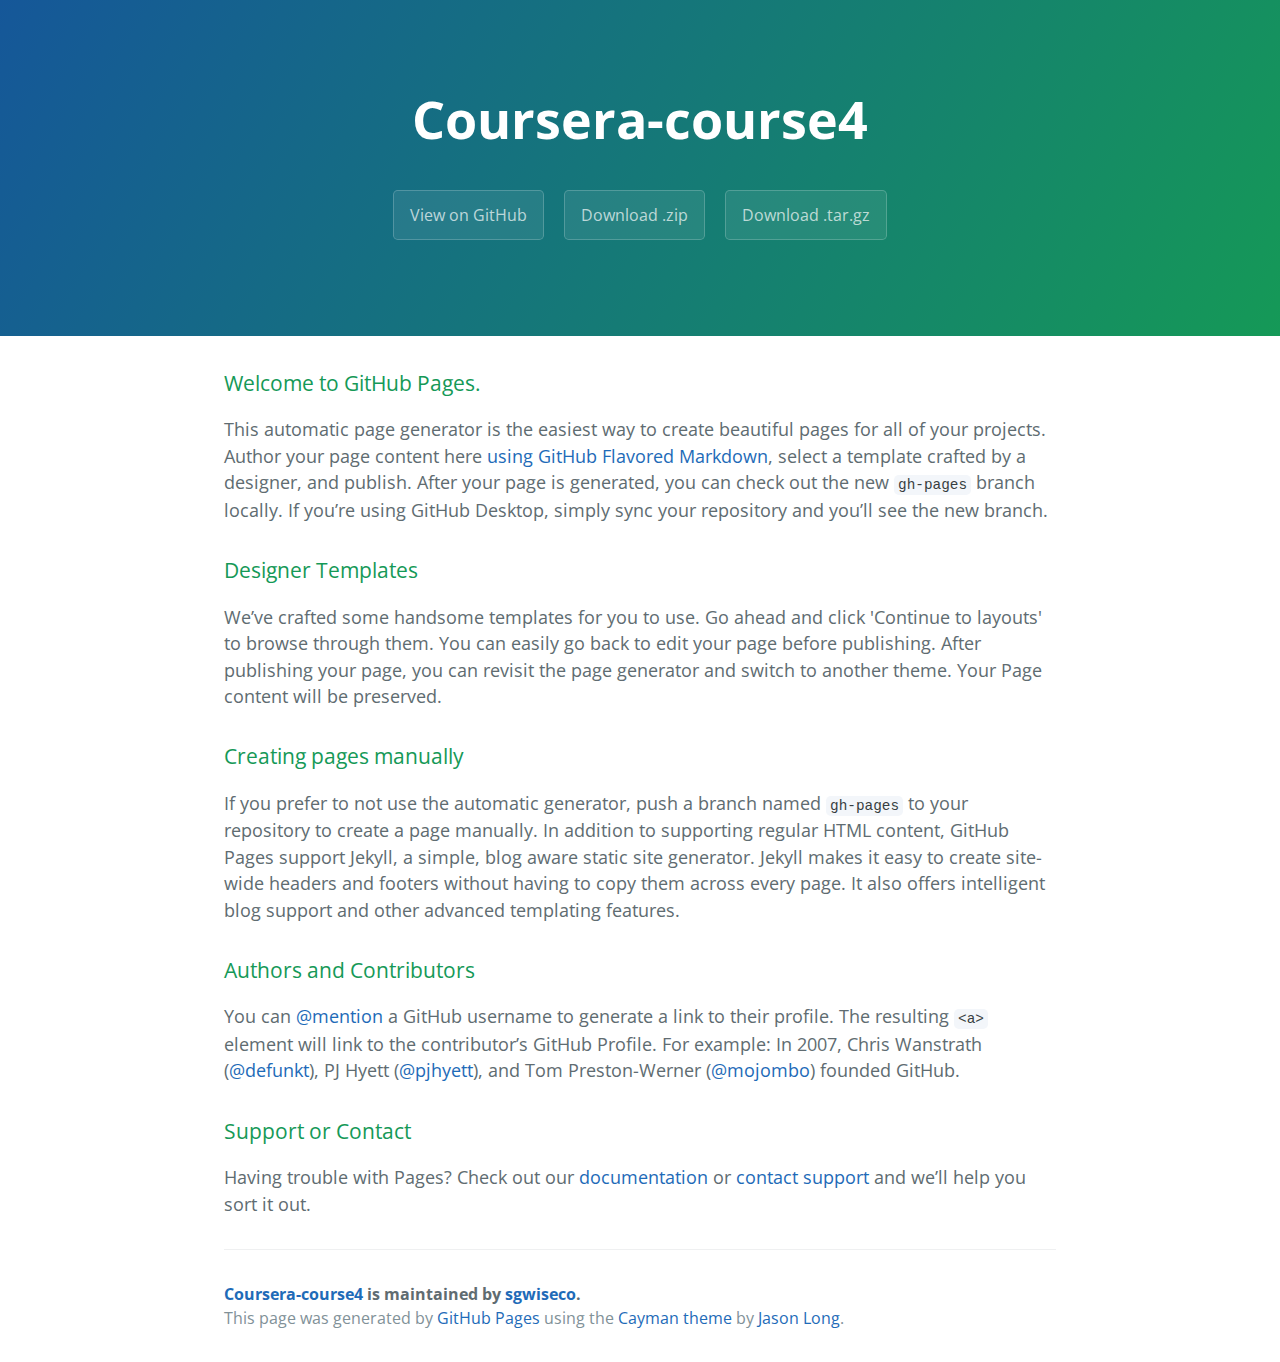
<file: index.html>
<!DOCTYPE html>
<html lang="en-us">
  <head>
    <meta charset="UTF-8">
    <title>Coursera-course4 by sgwiseco</title>
    <meta name="viewport" content="width=device-width, initial-scale=1">
    <link rel="stylesheet" type="text/css" href="stylesheets/normalize.css" media="screen">
    <link href='https://fonts.googleapis.com/css?family=Open+Sans:400,700' rel='stylesheet' type='text/css'>
    <link rel="stylesheet" type="text/css" href="stylesheets/stylesheet.css" media="screen">
    <link rel="stylesheet" type="text/css" href="stylesheets/github-light.css" media="screen">
  </head>
  <body>
    <section class="page-header">
      <h1 class="project-name">Coursera-course4</h1>
      <h2 class="project-tagline"></h2>
      <a href="https://github.com/sgwiseco/coursera-course4" class="btn">View on GitHub</a>
      <a href="https://github.com/sgwiseco/coursera-course4/zipball/master" class="btn">Download .zip</a>
      <a href="https://github.com/sgwiseco/coursera-course4/tarball/master" class="btn">Download .tar.gz</a>
    </section>

    <section class="main-content">
      <h3>
<a id="welcome-to-github-pages" class="anchor" href="#welcome-to-github-pages" aria-hidden="true"><span aria-hidden="true" class="octicon octicon-link"></span></a>Welcome to GitHub Pages.</h3>

<p>This automatic page generator is the easiest way to create beautiful pages for all of your projects. Author your page content here <a href="https://guides.github.com/features/mastering-markdown/">using GitHub Flavored Markdown</a>, select a template crafted by a designer, and publish. After your page is generated, you can check out the new <code>gh-pages</code> branch locally. If you’re using GitHub Desktop, simply sync your repository and you’ll see the new branch.</p>

<h3>
<a id="designer-templates" class="anchor" href="#designer-templates" aria-hidden="true"><span aria-hidden="true" class="octicon octicon-link"></span></a>Designer Templates</h3>

<p>We’ve crafted some handsome templates for you to use. Go ahead and click 'Continue to layouts' to browse through them. You can easily go back to edit your page before publishing. After publishing your page, you can revisit the page generator and switch to another theme. Your Page content will be preserved.</p>

<h3>
<a id="creating-pages-manually" class="anchor" href="#creating-pages-manually" aria-hidden="true"><span aria-hidden="true" class="octicon octicon-link"></span></a>Creating pages manually</h3>

<p>If you prefer to not use the automatic generator, push a branch named <code>gh-pages</code> to your repository to create a page manually. In addition to supporting regular HTML content, GitHub Pages support Jekyll, a simple, blog aware static site generator. Jekyll makes it easy to create site-wide headers and footers without having to copy them across every page. It also offers intelligent blog support and other advanced templating features.</p>

<h3>
<a id="authors-and-contributors" class="anchor" href="#authors-and-contributors" aria-hidden="true"><span aria-hidden="true" class="octicon octicon-link"></span></a>Authors and Contributors</h3>

<p>You can <a href="https://help.github.com/articles/basic-writing-and-formatting-syntax/#mentioning-users-and-teams" class="user-mention">@mention</a> a GitHub username to generate a link to their profile. The resulting <code>&lt;a&gt;</code> element will link to the contributor’s GitHub Profile. For example: In 2007, Chris Wanstrath (<a href="https://github.com/defunkt" class="user-mention">@defunkt</a>), PJ Hyett (<a href="https://github.com/pjhyett" class="user-mention">@pjhyett</a>), and Tom Preston-Werner (<a href="https://github.com/mojombo" class="user-mention">@mojombo</a>) founded GitHub.</p>

<h3>
<a id="support-or-contact" class="anchor" href="#support-or-contact" aria-hidden="true"><span aria-hidden="true" class="octicon octicon-link"></span></a>Support or Contact</h3>

<p>Having trouble with Pages? Check out our <a href="https://help.github.com/pages">documentation</a> or <a href="https://github.com/contact">contact support</a> and we’ll help you sort it out.</p>

      <footer class="site-footer">
        <span class="site-footer-owner"><a href="https://github.com/sgwiseco/coursera-course4">Coursera-course4</a> is maintained by <a href="https://github.com/sgwiseco">sgwiseco</a>.</span>

        <span class="site-footer-credits">This page was generated by <a href="https://pages.github.com">GitHub Pages</a> using the <a href="https://github.com/jasonlong/cayman-theme">Cayman theme</a> by <a href="https://twitter.com/jasonlong">Jason Long</a>.</span>
      </footer>

    </section>

  
  </body>
</html>
</file>
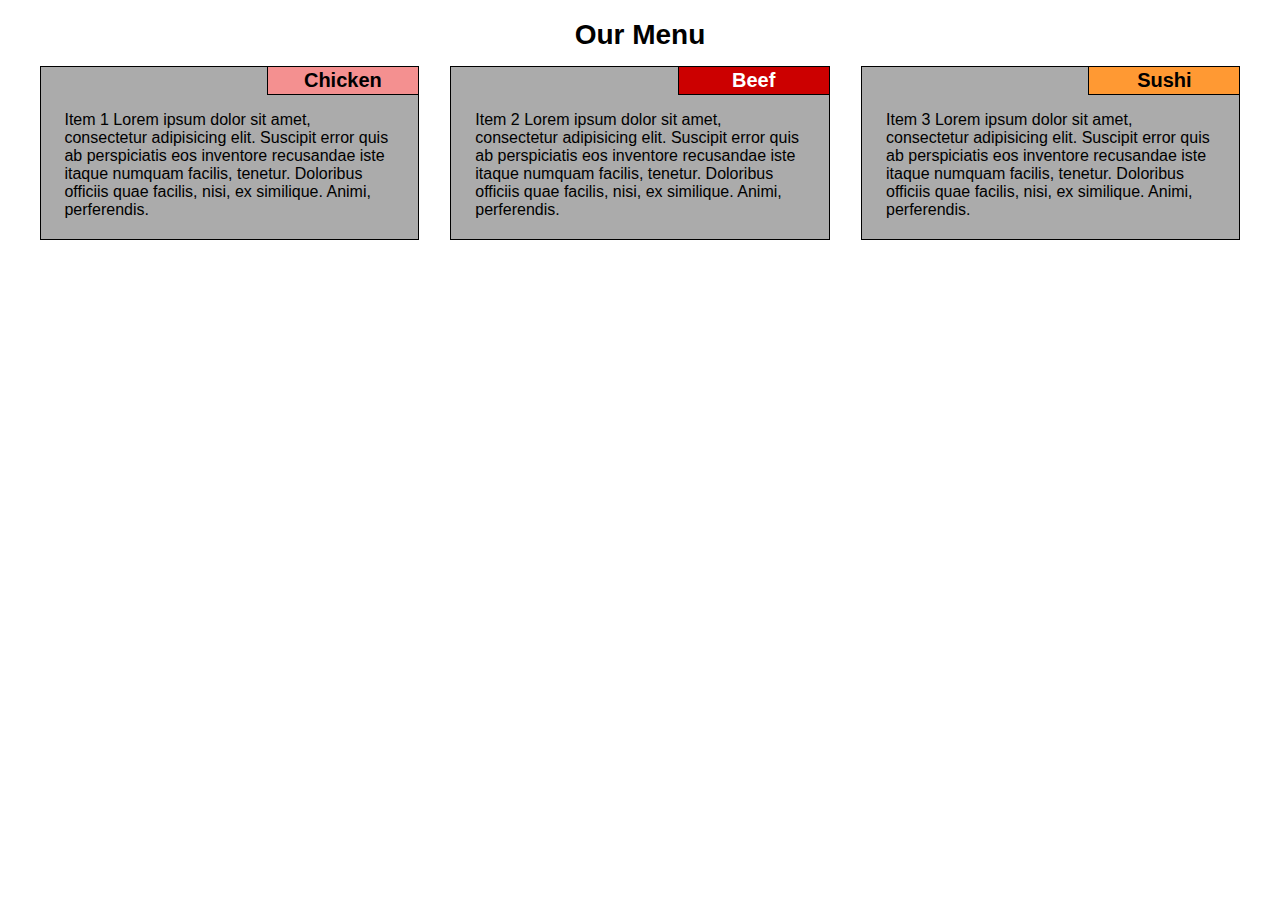
<file: mod2solution/index.html>
<!DOCTYPE html>
<html>
<head>
<meta charset="utf-8">
<meta name="viewport" content="width=device-width, initial-scale=1">
<link rel="stylesheet" type="text/css" href="css/style.css" />
<title>Coursera HTML, CSS, and Javascript - Module 2 Assignment</title>
</head>
<body>
<h1>Our Menu</h1>


  <div id="chicken" class="col-md-4 col-sm-6 col-xs-12">
    <h2 class="subtit" >Chicken</h2>
    <p>Item 1 Lorem ipsum dolor sit amet, consectetur adipisicing elit. Suscipit error quis ab perspiciatis eos inventore recusandae iste itaque numquam facilis, tenetur. Doloribus officiis quae facilis, nisi, ex similique. Animi, perferendis.</p>
  </div>
  <div id="beef" class="col-md-4 col-sm-6 col-xs-12">
    <h2 class="subtit" >Beef</h2>
    <p>Item 2 Lorem ipsum dolor sit amet, consectetur adipisicing elit. Suscipit error quis ab perspiciatis eos inventore recusandae iste itaque numquam facilis, tenetur. Doloribus officiis quae facilis, nisi, ex similique. Animi, perferendis. </p>
  </div>
  <div id="sushi" class="col-md-4 col-sm-12 col-xs-12">
    <h2 class="subtit" >Sushi</h2>
    <p>Item 3 Lorem ipsum dolor sit amet, consectetur adipisicing elit. Suscipit error quis ab perspiciatis eos inventore recusandae iste itaque numquam facilis, tenetur. Doloribus officiis quae facilis, nisi, ex similique. Animi, perferendis.</p>
  </div>



</body>
</html>
</file>
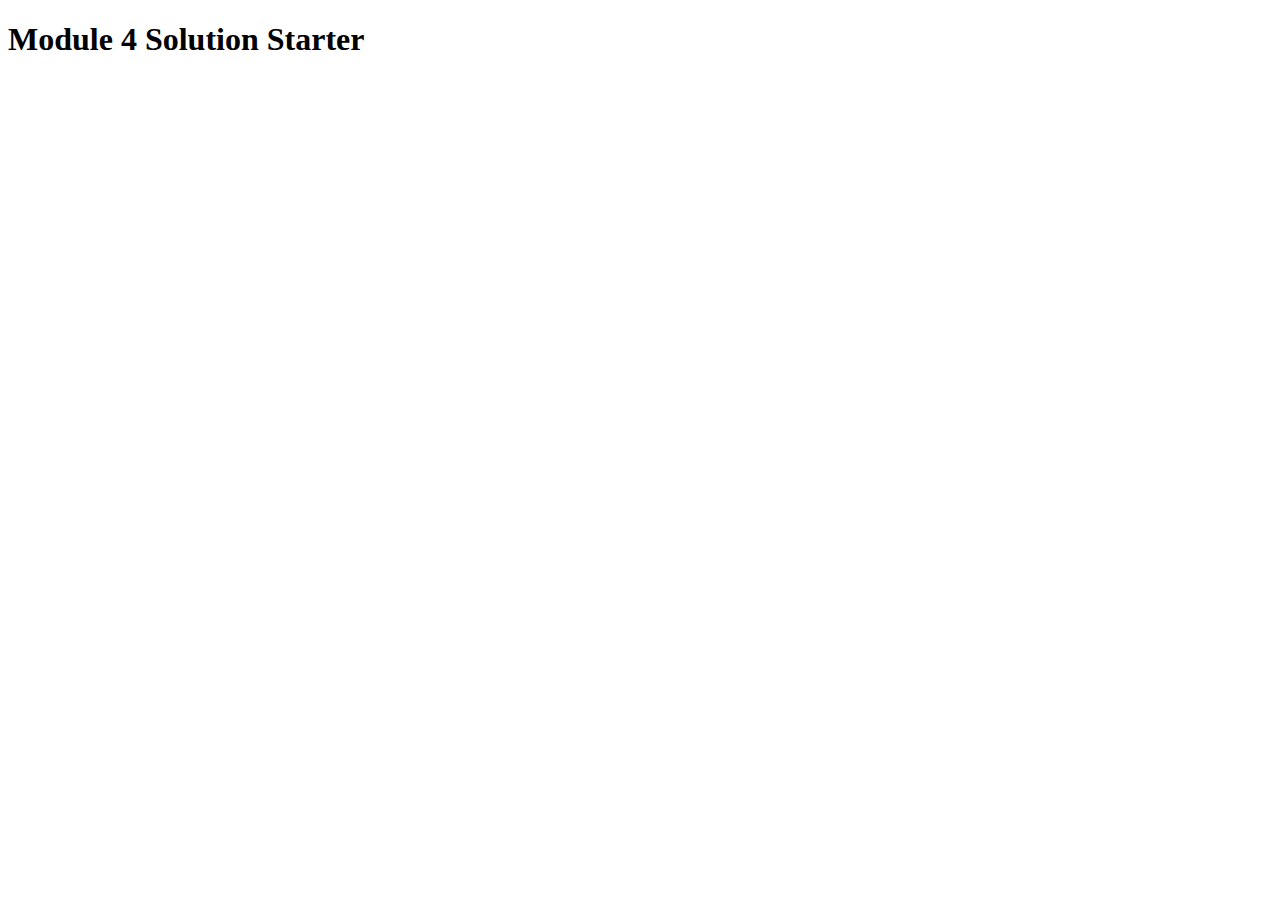
<file: mod4solution/index.html>
<!DOCTYPE html>
<html>
<head>
  <meta charset="utf-8">
  <title>Module 4 Solution Starter</title>
  <script>
    var names = []; // DO NOT REMOVE
  </script>
  <script src="SpeakHello.js"></script>
  <script src="SpeakGoodBye.js"></script>
  <script src="script.js"></script>
</head>
<body>
  <h1>Module 4 Solution Starter</h1>
</body>
</html>
</file>
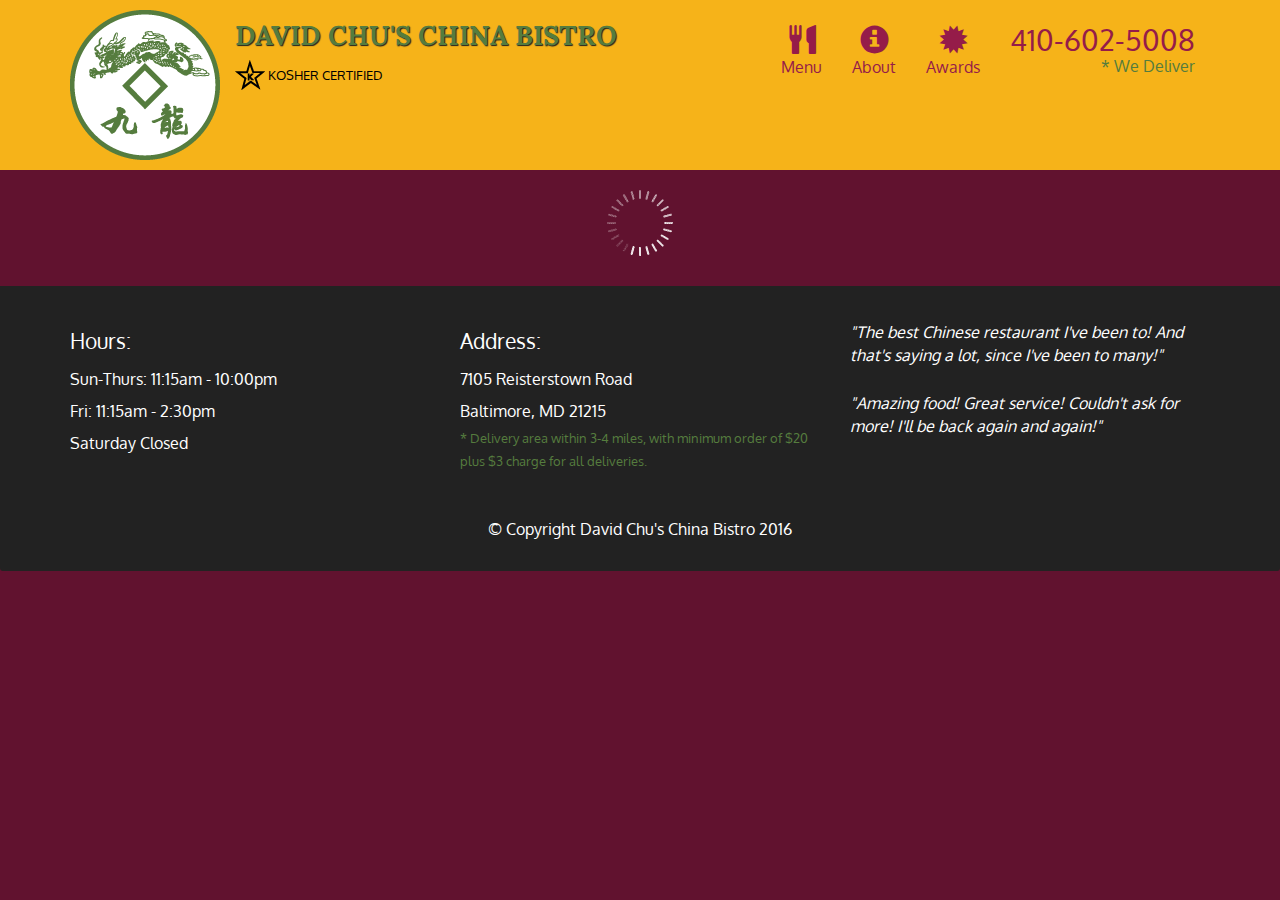
<file: mod5solution/index.html>
<!doctype html>
<html lang="en">
  <head>
    <meta charset="utf-8">
    <meta http-equiv="X-UA-Compatible" content="IE=edge">
    <meta name="viewport" content="width=device-width, initial-scale=1">
    <title>David Chu's China Bistro</title>
    <link rel="stylesheet" href="css/bootstrap.min.css">
    <link rel="stylesheet" href="css/styles.css">
    <link href='https://fonts.googleapis.com/css?family=Oxygen:400,300,700' rel='stylesheet' type='text/css'>
    <link href='https://fonts.googleapis.com/css?family=Lora' rel='stylesheet' type='text/css'>
  </head>
<body>
  <header>
    <nav id="header-nav" class="navbar navbar-default">
      <div class="container">
        <div class="navbar-header">
          <a href="index.html" class="pull-left visible-md visible-lg">
            <div id="logo-img" alt="Logo image"></div>
          </a>

          <div class="navbar-brand">
            <a href="index.html"><h1>David Chu's China Bistro</h1></a>
            <p>
              <img src="images/star-k-logo.png" alt="Kosher certification">
              <span>Kosher Certified</span>
            </p>
          </div>

          <button id="navbarToggle" type="button" class="navbar-toggle collapsed" data-toggle="collapse" data-target="#collapsable-nav" aria-expanded="false">
            <span class="sr-only">Toggle navigation</span>
            <span class="icon-bar"></span>
            <span class="icon-bar"></span>
            <span class="icon-bar"></span>
          </button>
        </div>
        
        <div id="collapsable-nav" class="collapse navbar-collapse">
           <ul id="nav-list" class="nav navbar-nav navbar-right">
            <li id="navHomeButton" class="visible-xs active">
              <a href="index.html">
                <span class="glyphicon glyphicon-home"></span> Home</a>
            </li>
            <li id="navMenuButton">
              <a href="#" onclick="$dc.loadMenuCategories();">
                <span class="glyphicon glyphicon-cutlery"></span><br class="hidden-xs"> Menu</a>
            </li>
            <li>
              <a href="#">
                <span class="glyphicon glyphicon-info-sign"></span><br class="hidden-xs"> About</a>
            </li>
            <li>
              <a href="#">
                <span class="glyphicon glyphicon-certificate"></span><br class="hidden-xs"> Awards</a>
            </li>
            <li id="phone" class="hidden-xs">
              <a href="tel:410-602-5008">
                <span>410-602-5008</span></a><div>* We Deliver</div>
            </li>
          </ul><!-- #nav-list -->
        </div><!-- .collapse .navbar-collapse -->
      </div><!-- .container -->
    </nav><!-- #header-nav -->
  </header>

  <div id="call-btn" class="visible-xs">
    <a class="btn" href="tel:410-602-5008">
    <span class="glyphicon glyphicon-earphone"></span>
    410-602-5008
    </a>
  </div>
  <div id="xs-deliver" class="text-center visible-xs">* We Deliver</div>

  <div id="main-content" class="container"></div>

  <footer class="panel-footer">
    <div class="container">
      <div class="row">
        <section id="hours" class="col-sm-4">
          <span>Hours:</span><br>
          Sun-Thurs: 11:15am - 10:00pm<br>
          Fri: 11:15am - 2:30pm<br>
          Saturday Closed
          <hr class="visible-xs">
        </section>
        <section id="address" class="col-sm-4">
          <span>Address:</span><br>
          7105 Reisterstown Road<br>
          Baltimore, MD 21215
          <p>* Delivery area within 3-4 miles, with minimum order of $20 plus $3 charge for all deliveries.</p>
          <hr class="visible-xs">
        </section>
        <section id="testimonials" class="col-sm-4">
          <p>"The best Chinese restaurant I've been to! And that's saying a lot, since I've been to many!"</p>
          <p>"Amazing food! Great service! Couldn't ask for more! I'll be back again and again!"</p>
        </section>
      </div>
      <div class="text-center">&copy; Copyright David Chu's China Bistro 2016</div>
    </div>
  </footer>

  <!-- jQuery (Bootstrap JS plugins depend on it) -->
  <script src="js/jquery-2.1.4.min.js"></script>
  <script src="js/bootstrap.min.js"></script>
  <script src="js/ajax-utils.js"></script>
  <script src="js/script.js"></script>
</body>
</html>
</file>
<file: stylesheets/stylesheet.css>
* {
  box-sizing: border-box; }

body {
  padding: 0;
  margin: 0;
  font-family: "Open Sans", "Helvetica Neue", Helvetica, Arial, sans-serif;
  font-size: 16px;
  line-height: 1.5;
  color: #606c71; }

a {
  color: #1e6bb8;
  text-decoration: none; }
  a:hover {
    text-decoration: underline; }

.btn {
  display: inline-block;
  margin-bottom: 1rem;
  color: rgba(255, 255, 255, 0.7);
  background-color: rgba(255, 255, 255, 0.08);
  border-color: rgba(255, 255, 255, 0.2);
  border-style: solid;
  border-width: 1px;
  border-radius: 0.3rem;
  transition: color 0.2s, background-color 0.2s, border-color 0.2s; }
  .btn + .btn {
    margin-left: 1rem; }

.btn:hover {
  color: rgba(255, 255, 255, 0.8);
  text-decoration: none;
  background-color: rgba(255, 255, 255, 0.2);
  border-color: rgba(255, 255, 255, 0.3); }

@media screen and (min-width: 64em) {
  .btn {
    padding: 0.75rem 1rem; } }

@media screen and (min-width: 42em) and (max-width: 64em) {
  .btn {
    padding: 0.6rem 0.9rem;
    font-size: 0.9rem; } }

@media screen and (max-width: 42em) {
  .btn {
    display: block;
    width: 100%;
    padding: 0.75rem;
    font-size: 0.9rem; }
    .btn + .btn {
      margin-top: 1rem;
      margin-left: 0; } }

.page-header {
  color: #fff;
  text-align: center;
  background-color: #159957;
  background-image: linear-gradient(120deg, #155799, #159957); }

@media screen and (min-width: 64em) {
  .page-header {
    padding: 5rem 6rem; } }

@media screen and (min-width: 42em) and (max-width: 64em) {
  .page-header {
    padding: 3rem 4rem; } }

@media screen and (max-width: 42em) {
  .page-header {
    padding: 2rem 1rem; } }

.project-name {
  margin-top: 0;
  margin-bottom: 0.1rem; }

@media screen and (min-width: 64em) {
  .project-name {
    font-size: 3.25rem; } }

@media screen and (min-width: 42em) and (max-width: 64em) {
  .project-name {
    font-size: 2.25rem; } }

@media screen and (max-width: 42em) {
  .project-name {
    font-size: 1.75rem; } }

.project-tagline {
  margin-bottom: 2rem;
  font-weight: normal;
  opacity: 0.7; }

@media screen and (min-width: 64em) {
  .project-tagline {
    font-size: 1.25rem; } }

@media screen and (min-width: 42em) and (max-width: 64em) {
  .project-tagline {
    font-size: 1.15rem; } }

@media screen and (max-width: 42em) {
  .project-tagline {
    font-size: 1rem; } }

.main-content :first-child {
  margin-top: 0; }
.main-content img {
  max-width: 100%; }
.main-content h1, .main-content h2, .main-content h3, .main-content h4, .main-content h5, .main-content h6 {
  margin-top: 2rem;
  margin-bottom: 1rem;
  font-weight: normal;
  color: #159957; }
.main-content p {
  margin-bottom: 1em; }
.main-content code {
  padding: 2px 4px;
  font-family: Consolas, "Liberation Mono", Menlo, Courier, monospace;
  font-size: 0.9rem;
  color: #383e41;
  background-color: #f3f6fa;
  border-radius: 0.3rem; }
.main-content pre {
  padding: 0.8rem;
  margin-top: 0;
  margin-bottom: 1rem;
  font: 1rem Consolas, "Liberation Mono", Menlo, Courier, monospace;
  color: #567482;
  word-wrap: normal;
  background-color: #f3f6fa;
  border: solid 1px #dce6f0;
  border-radius: 0.3rem; }
  .main-content pre > code {
    padding: 0;
    margin: 0;
    font-size: 0.9rem;
    color: #567482;
    word-break: normal;
    white-space: pre;
    background: transparent;
    border: 0; }
.main-content .highlight {
  margin-bottom: 1rem; }
  .main-content .highlight pre {
    margin-bottom: 0;
    word-break: normal; }
.main-content .highlight pre, .main-content pre {
  padding: 0.8rem;
  overflow: auto;
  font-size: 0.9rem;
  line-height: 1.45;
  border-radius: 0.3rem; }
.main-content pre code, .main-content pre tt {
  display: inline;
  max-width: initial;
  padding: 0;
  margin: 0;
  overflow: initial;
  line-height: inherit;
  word-wrap: normal;
  background-color: transparent;
  border: 0; }
  .main-content pre code:before, .main-content pre code:after, .main-content pre tt:before, .main-content pre tt:after {
    content: normal; }
.main-content ul, .main-content ol {
  margin-top: 0; }
.main-content blockquote {
  padding: 0 1rem;
  margin-left: 0;
  color: #819198;
  border-left: 0.3rem solid #dce6f0; }
  .main-content blockquote > :first-child {
    margin-top: 0; }
  .main-content blockquote > :last-child {
    margin-bottom: 0; }
.main-content table {
  display: block;
  width: 100%;
  overflow: auto;
  word-break: normal;
  word-break: keep-all; }
  .main-content table th {
    font-weight: bold; }
  .main-content table th, .main-content table td {
    padding: 0.5rem 1rem;
    border: 1px solid #e9ebec; }
.main-content dl {
  padding: 0; }
  .main-content dl dt {
    padding: 0;
    margin-top: 1rem;
    font-size: 1rem;
    font-weight: bold; }
  .main-content dl dd {
    padding: 0;
    margin-bottom: 1rem; }
.main-content hr {
  height: 2px;
  padding: 0;
  margin: 1rem 0;
  background-color: #eff0f1;
  border: 0; }

@media screen and (min-width: 64em) {
  .main-content {
    max-width: 64rem;
    padding: 2rem 6rem;
    margin: 0 auto;
    font-size: 1.1rem; } }

@media screen and (min-width: 42em) and (max-width: 64em) {
  .main-content {
    padding: 2rem 4rem;
    font-size: 1.1rem; } }

@media screen and (max-width: 42em) {
  .main-content {
    padding: 2rem 1rem;
    font-size: 1rem; } }

.site-footer {
  padding-top: 2rem;
  margin-top: 2rem;
  border-top: solid 1px #eff0f1; }

.site-footer-owner {
  display: block;
  font-weight: bold; }

.site-footer-credits {
  color: #819198; }

@media screen and (min-width: 64em) {
  .site-footer {
    font-size: 1rem; } }

@media screen and (min-width: 42em) and (max-width: 64em) {
  .site-footer {
    font-size: 1rem; } }

@media screen and (max-width: 42em) {
  .site-footer {
    font-size: 0.9rem; } }
</file>
<file: stylesheets/github-light.css>
/*
The MIT License (MIT)

Copyright (c) 2016 GitHub, Inc.

Permission is hereby granted, free of charge, to any person obtaining a copy
of this software and associated documentation files (the "Software"), to deal
in the Software without restriction, including without limitation the rights
to use, copy, modify, merge, publish, distribute, sublicense, and/or sell
copies of the Software, and to permit persons to whom the Software is
furnished to do so, subject to the following conditions:

The above copyright notice and this permission notice shall be included in all
copies or substantial portions of the Software.

THE SOFTWARE IS PROVIDED "AS IS", WITHOUT WARRANTY OF ANY KIND, EXPRESS OR
IMPLIED, INCLUDING BUT NOT LIMITED TO THE WARRANTIES OF MERCHANTABILITY,
FITNESS FOR A PARTICULAR PURPOSE AND NONINFRINGEMENT. IN NO EVENT SHALL THE
AUTHORS OR COPYRIGHT HOLDERS BE LIABLE FOR ANY CLAIM, DAMAGES OR OTHER
LIABILITY, WHETHER IN AN ACTION OF CONTRACT, TORT OR OTHERWISE, ARISING FROM,
OUT OF OR IN CONNECTION WITH THE SOFTWARE OR THE USE OR OTHER DEALINGS IN THE
SOFTWARE.

*/

.pl-c /* comment */ {
  color: #969896;
}

.pl-c1 /* constant, variable.other.constant, support, meta.property-name, support.constant, support.variable, meta.module-reference, markup.raw, meta.diff.header */,
.pl-s .pl-v /* string variable */ {
  color: #0086b3;
}

.pl-e /* entity */,
.pl-en /* entity.name */ {
  color: #795da3;
}

.pl-smi /* variable.parameter.function, storage.modifier.package, storage.modifier.import, storage.type.java, variable.other */,
.pl-s .pl-s1 /* string source */ {
  color: #333;
}

.pl-ent /* entity.name.tag */ {
  color: #63a35c;
}

.pl-k /* keyword, storage, storage.type */ {
  color: #a71d5d;
}

.pl-s /* string */,
.pl-pds /* punctuation.definition.string, string.regexp.character-class */,
.pl-s .pl-pse .pl-s1 /* string punctuation.section.embedded source */,
.pl-sr /* string.regexp */,
.pl-sr .pl-cce /* string.regexp constant.character.escape */,
.pl-sr .pl-sre /* string.regexp source.ruby.embedded */,
.pl-sr .pl-sra /* string.regexp string.regexp.arbitrary-repitition */ {
  color: #183691;
}

.pl-v /* variable */ {
  color: #ed6a43;
}

.pl-id /* invalid.deprecated */ {
  color: #b52a1d;
}

.pl-ii /* invalid.illegal */ {
  color: #f8f8f8;
  background-color: #b52a1d;
}

.pl-sr .pl-cce /* string.regexp constant.character.escape */ {
  font-weight: bold;
  color: #63a35c;
}

.pl-ml /* markup.list */ {
  color: #693a17;
}

.pl-mh /* markup.heading */,
.pl-mh .pl-en /* markup.heading entity.name */,
.pl-ms /* meta.separator */ {
  font-weight: bold;
  color: #1d3e81;
}

.pl-mq /* markup.quote */ {
  color: #008080;
}

.pl-mi /* markup.italic */ {
  font-style: italic;
  color: #333;
}

.pl-mb /* markup.bold */ {
  font-weight: bold;
  color: #333;
}

.pl-md /* markup.deleted, meta.diff.header.from-file */ {
  color: #bd2c00;
  background-color: #ffecec;
}

.pl-mi1 /* markup.inserted, meta.diff.header.to-file */ {
  color: #55a532;
  background-color: #eaffea;
}

.pl-mdr /* meta.diff.range */ {
  font-weight: bold;
  color: #795da3;
}

.pl-mo /* meta.output */ {
  color: #1d3e81;
}
</file>
<file: mod2solution/css/style.css>
* {
  box-sizing: border-box;
  font-family: Century, Helvetica, cursive;
}
h1 {
  margin-bottom: 15px;
  font-size: 1.75em;
  text-align: center;
}

p {

  width: 90%;

  margin-right: auto;
  margin-left: auto;
  font-family: Helvetica;

  padding: 0 5px 4px 5px;
}

/* Simple Responsive Framework. */
.row {
  width: 100%;

}

/********** Large devices only **********/
@media (min-width: 1200px) {
  .col-lg-1, .col-lg-2, .col-lg-3, .col-lg-4, .col-lg-5, .col-lg-6, .col-lg-7, .col-lg-8, .col-lg-9, .col-lg-10, .col-lg-11, .col-lg-12 {
    float: left;
    border: 1px solid green;
  }
  .col-lg-1 {
    width: 8.33%;
  }
  .col-lg-2 {
    width: 16.66%;
  }
  .col-lg-3 {
    width: 25%;
  }
  .col-lg-4 {
    width: 33.33%;
  }
  .col-lg-5 {
    width: 41.66%;
  }
  .col-lg-6 {
    width: 50%;
  }
  .col-lg-7 {
    width: 58.33%;
  }
  .col-lg-8 {
    width: 66.66%;
  }
  .col-lg-9 {
    width: 74.99%;
  }
  .col-lg-10 {
    width: 83.33%;
  }
  .col-lg-11 {
    width: 91.66%;
  }
  .col-lg-12 {
    width: 100%;
  }
}

/********** Medium devices only **********/
@media (min-width: 992px) {
  .col-md-1, .col-md-2, .col-md-3, .col-md-4, .col-md-5, .col-md-6, .col-md-7, .col-md-8, .col-md-9, .col-md-10, .col-md-11, .col-md-12 {
    float: left;
    border: 1px solid black;
    position: relative;
    margin-left: 2.5%;
  }
  .col-md-1 {
    width: 8.33%;
  }
  .col-md-2 {
    width: 16.66%;
  }
  .col-md-3 {
    width: 25%;
  }
  .col-md-4 {
    width: 30%;
  }
  .col-md-5 {
    width: 41.66%;
  }
  .col-md-6 {
    width: 50%;
  }
  .col-md-7 {
    width: 58.33%;
  }
  .col-md-8 {
    width: 66.66%;
  }
  .col-md-9 {
    width: 74.99%;
  }
  .col-md-10 {
    width: 83.33%;
  }
  .col-md-11 {
    width: 91.66%;
  }
  .col-md-12 {
    width: 100%;
  }
}

/********** Small devices only - Tablets **********/
@media (min-width: 768px) and (max-width: 991px) {
  .col-sm-1, .col-sm-2, .col-sm-3, .col-sm-4, .col-sm-5, .col-sm-6, .col-sm-7, .col-sm-8, .col-sm-9, .col-sm-10, .col-sm-11, .col-sm-12 {
    float: left;
    border: 1px solid black;
    position: relative;
    margin-left: 2.5%;
  }
  #sushi h2 {
      margin: 0 0 0 20%;
      width: 20%;
    }
  .col-sm-1 {
    width: 8.33%;
  }
  .col-sm-2 {
    width: 16.66%;
  }
  .col-sm-3 {
    width: 25%;
  }
  .col-sm-4 {
    width: 33.33%;
  }
  .col-sm-5 {
    width: 41.66%;
  }
  .col-sm-6 {
    width: 46.25%;
  }
  .col-sm-7 {
    width: 58.33%;
  }
  .col-sm-8 {
    width: 66.66%;
  }
  .col-sm-9 {
    width: 74.99%;
  }
  .col-sm-10 {
    width: 83.33%;
  }
  .col-sm-11 {
    width: 91.66%;
  }
  .col-sm-12 {
    width: 95%;
  }
}

/********** Extra xsall devices only - Phones **********/
@media (max-width: 767px) {
  .col-xs-1, .col-xs-2, .col-xs-3, .col-xs-4, .col-xs-5, .col-xs-6, .col-xs-7, .col-xs-8, .col-xs-9, .col-xs-10, .col-xs-11, .col-xs-12 {
    float: left;
    border: 1px solid black;
    position: relative;
    margin-left: 2.5%;
  }
  .subtit {
    margin: 0 0 0 20%;
    width: 20%;
}
  .col-xs-1 {
    width: 8.33%;
  }
  .col-xs-2 {
    width: 16.66%;
  }
  .col-xs-3 {
    width: 25%;
  }
  .col-xs-4 {
    width: 33.33%;
  }
  .col-xs-5 {
    width: 41.66%;
  }
  .col-xs-6 {
    width: 50%;
  }
  .col-xs-7 {
    width: 58.33%;
  }
  .col-xs-8 {
    width: 66.66%;
  }
  .col-xs-9 {
    width: 74.99%;
  }
  .col-xs-10 {
    width: 83.33%;
  }
  .col-xs-11 {
    width: 91.66%;
  }
  .col-xs-12 {
    width: 100%;
  }
}

#p1 {
  background-color: #A52A2A;
  position: relative;
  top: 65px;
  left: 65px;
}
#p2 {
  background-color: #DEB887;
}
#p3 {
  background-color: #5F9EA0;
  position: absolute;
  top: 0;
  left: 0;
}
#p4 {
  background-color: #FF7F50;
}

.subtit {
 
  height: auto;
  background-color: #5F9EA0;
  position: relative;
  top: 0px;
  left: 60%;
}

#chicken h2 {
  background-color: #f49090;

}
#beef h2 {
  background-color: #cc0000;
  color: #ffffff;

}
#sushi h2 {
  background-color: #ff9933;

}

div  {
    background-color: #ababab;
    border: 1px solid #000000;
    margin: 0 0 26px 0;
    padding: 0;
}

div h2 {
    border-bottom: 1px solid #000000;
    border-left: 1px solid #000000;
    margin: 0 0 0 0%;
    font-size: 1.25em;
    text-align: center;
    padding: 2px 0;
    width: 40%;
}
</file>
<file: mod5solution/css/styles.css>
body {
  font-size: 16px;
  color: #fff;
  background-color: #61122f;
  font-family: 'Oxygen', sans-serif;
}

/** HEADER **/
#header-nav {
  background-color: #f6b319;
  border-radius: 0;
  border: 0;
}

#logo-img {
  background: url('../images/restaurant-logo_large.png') no-repeat;
  width: 150px;
  height: 150px;
  margin: 10px 15px 10px 0;
}

.navbar-brand {
  padding-top: 25px;
}
.navbar-brand h1 { /* Restaurant name */
  font-family: 'Lora', serif;
  color: #557c3e;
  font-size: 1.5em;
  text-transform: uppercase;
  font-weight: bold;
  text-shadow: 1px 1px 1px #222;
  margin-top: 0;
  margin-bottom: 0;
  line-height: .75;
}
.navbar-brand a:hover, .navbar-brand a:focus {
  text-decoration: none;
}
.navbar-brand p { /* Kosher cert */
  color: #000;
  text-transform: uppercase;
  font-size: .7em;
  margin-top: 15px;
}
.navbar-brand p span { /* Star-K */
  vertical-align: middle;
}

#nav-list {
  margin-top: 10px;
}
#nav-list a {
  color: #951C49;
  text-align: center;
}
#nav-list a:hover {
  background: #E7E7E7;
}
#nav-list a span {
  font-size: 1.8em;
}

#phone {
  margin-top: 5px;
}
#phone a { /* Phone number */
  text-align: right;
  padding-bottom: 0;
}
#phone div { /* We Deliver */
  color: #557c3e;
  text-align: right;
  padding-right: 15px;
}

.navbar-header button.navbar-toggle, .navbar-header .icon-bar {
  border: 1px solid #61122f;
}
.navbar-header button.navbar-toggle {
  clear: both;
  margin-top: -30px;
}
/* END HEADER */

/* FOOTER */
.panel-footer {
  margin-top: 30px;
  padding-top: 35px;
  padding-bottom: 30px;
  background-color: #222;
  border-top: 0;
}
.panel-footer div.row {
  margin-bottom: 35px;
}
#hours, #address {
  line-height: 2;
}
#hours > span, #address > span {
  font-size: 1.3em;
}
#address p {
  color: #557c3e;
  font-size: .8em;
  line-height: 1.8;
}
#testimonials {
  font-style: italic;
}
#testimonials p:nth-child(2) {
  margin-top: 25px;
}
/* END FOOTER */



/* HOME PAGE */
.container .jumbotron {
  box-shadow: 0 0 50px #3F0C1F;
  border: 2px solid #3F0C1F;
}

#menu-tile, #specials-tile, #map-tile {
  height: 250px;
  width: 100%;
  margin-bottom: 15px;
  position: relative;
  border: 2px solid #3F0C1F;
  overflow: hidden;
}
#menu-tile:hover, #specials-tile:hover, #map-tile:hover {
  box-shadow: 0 1px 5px 1px #cccccc;
}
#menu-tile {
  background: url('../images/menu-tile.jpg') no-repeat;
  background-position: center;
}
#specials-tile {
  background: url('../images/specials-tile.jpg') no-repeat;
  background-position: center;
}
#menu-tile span, #specials-tile span, #map-tile span {
  position: absolute;
  bottom: 0;
  right: 0;
  width: 100%;
  text-align: center;
  font-size: 1.6em;
  text-transform: uppercase;
  background-color: #000;
  color: #fff;
  opacity: .8;
}
/* END HOME PAGE */

/* MENU CATEGORIES PAGE */
.category-tile { 
  position: relative;
  border: 2px solid #3F0C1F;
  overflow: hidden;
  width: 200px;
  height: 200px;
  margin: 0 auto 15px;
}
.category-tile span {
  position: absolute;
  bottom: 0;
  right: 0;
  width: 100%;
  text-align: center;
  font-size: 1.2em;
  text-transform: uppercase;
  background-color: #000;
  color: #fff;
  opacity: .8;
}
.category-tile:hover {
  box-shadow: 0 1px 5px 1px #cccccc;
}

#menu-categories-title + div {
  margin-bottom: 50px;
}
/* END MENU CATEGORIES PAGE */

/* SINGLE CATEGORY PAGE */
.menu-item-tile {
  margin-bottom: 25px;
}
.menu-item-tile hr {
  width: 80%;
}
.menu-item-tile .menu-item-price {
  font-size: 1.1em;
  text-align: right;
  margin-top: -15px;
  margin-right: -15px;
}
.menu-item-tile .menu-item-price span {
  font-size: .6em;
}
.menu-item-photo {
  position: relative;
  border: 2px solid #3F0C1F; 
  overflow: hidden;
  padding: 0;
  margin-right: -15px;
  margin-left: auto;
  margin-bottom: 20px;
  max-width: 250px;
}
.menu-item-photo div {
  position: absolute;
  bottom: 0;
  right: 0;
  width: 80px;
  background-color: #557c3e;
  text-align: center;
}
.menu-item-description {
  padding-right: 30px;
}
h3.menu-item-title {
  margin: 0 0 10px;
}
.menu-item-details {
  font-size: .9em;
  font-style: italic;
}
/* END SINGLE CATEGORY PAGE */


/********** Large devices only **********/
@media (min-width: 1200px) {
  .container .jumbotron {
    background: url('../images/jumbotron_1200.jpg') no-repeat;
    height: 675px;
  }
}

/********** Medium devices only **********/
@media (min-width: 992px) and (max-width: 1199px) {
  /* Header */
  #logo-img {
    background: url('../images/restaurant-logo_medium.png') no-repeat;
    width: 100px;
    height: 100px;
    margin: 5px 5px 5px 0;
  }
  /* End Header */

  /* Home Page */
  .container .jumbotron {
    background: url('../images/jumbotron_992.jpg') no-repeat;
    height: 558px;
  }
  /* End Home Page */
}

/********** Small devices only **********/
@media (min-width: 768px) and (max-width: 991px) {
  /* Home Page */
  .container .jumbotron {
    background: url('../images/jumbotron_768.jpg') no-repeat;
    height: 432px;
  }
  /* End Home Page */
}

/********** Extra small devices only **********/
@media (max-width: 767px) {
  /* Header */
  .navbar-brand {
    padding-top: 10px;
    height: 80px;
  }
  .navbar-brand h1 { /* Restaurant name */
    padding-top: 10px;
    font-size: 5vw; /* 1vw = 1% of viewport width */
  }
  .navbar-brand p { /* Kosher cert */
    font-size: .6em;
    margin-top: 12px;
  }
  .navbar-brand p img { /* Star-K */
    height: 20px;
  }

  #collapsable-nav a { /* Collapsed nav menu text */
    font-size: 1.2em;
  }
  #collapsable-nav a span { /* Collapsed nav menu glyph */
    font-size: 1em;
    margin-right: 5px;
  }

  #call-btn > a {
    font-size: 1.5em;
    display: block;
    margin: 0 20px;
    padding: 10px;
    border: 2px solid #fff;
    background-color: #f6b319;
    color: #951c49;
  }
  #xs-deliver {
    margin-top: 5px;
    font-size: .7em;
    letter-spacing: .1em;
    text-transform: uppercase;
  }
  /* End Header */

  /* Footer */
  .panel-footer section {
    margin-bottom: 30px;
    text-align: center;
  }
  .panel-footer section:nth-child(3) {
    margin-bottom: 0; /* margin already exists on the whole row */
  }
  .panel-footer section hr {
    width: 50%;
  }
  /* End Footer */

  /* Home Page */
  .container .jumbotron {
    margin-top: 30px;
    padding: 0;
  }
  #menu-tile, #specials-tile {
    width: 360px;
    margin: 0 auto 15px;
  }

  .menu-item-photo {
    margin-right: auto;
  }
  .menu-item-tile .menu-item-price {
    text-align: center;
  }
  .menu-item-description {
    text-align: center;;
  }
}


/********** Super extra small devices Only :-) (e.g., iPhone 4) **********/
@media (max-width: 479px) {
  /* Header */
  .navbar-brand h1 { /* Restaurant name */
    padding-top: 5px;
    font-size: 6vw;
  }
  /* End Header */
  
  /* Home page */
  #menu-tile, #specials-tile {
    width: 280px;
    margin: 0 auto 15px;
  }

  .col-xxs-12 {
    position: relative;
    min-height: 1px;
    padding-right: 15px;
    padding-left: 15px;
    float: left;
    width: 100%;
  }
}
</file>
